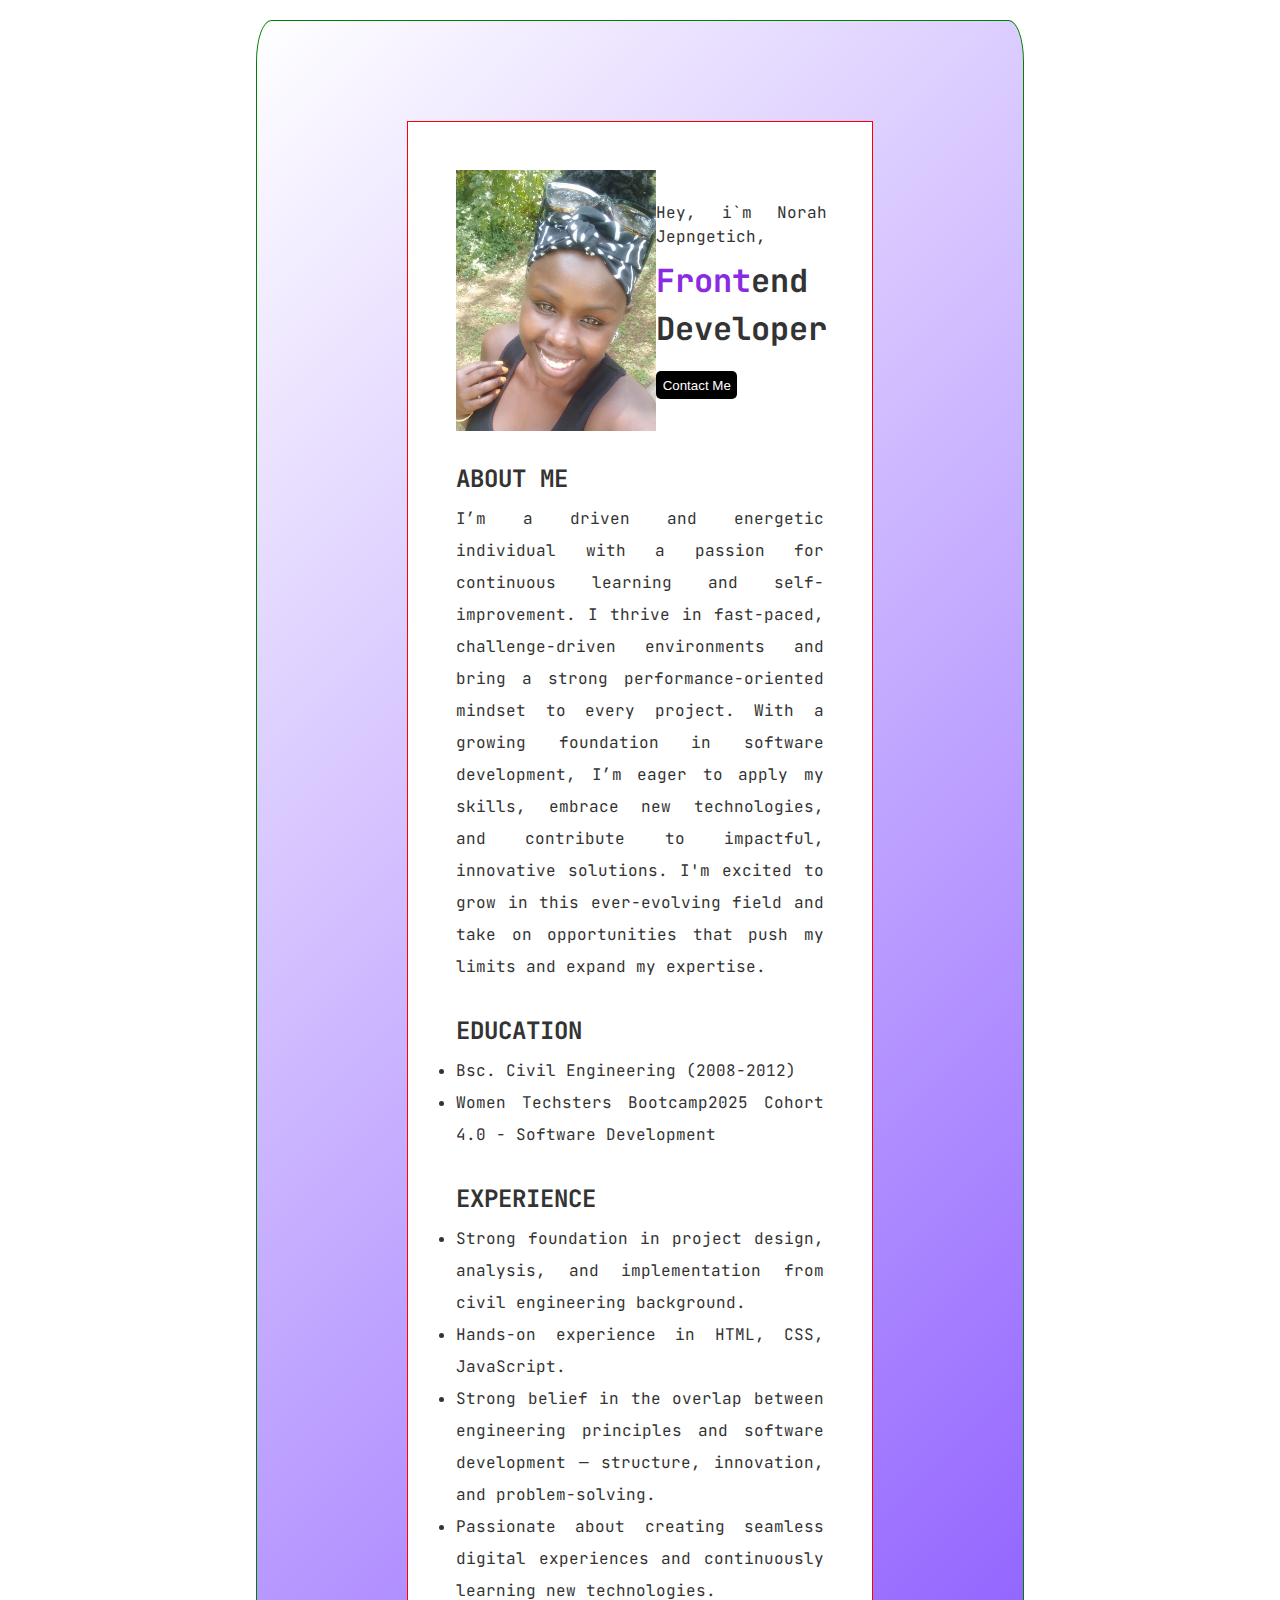
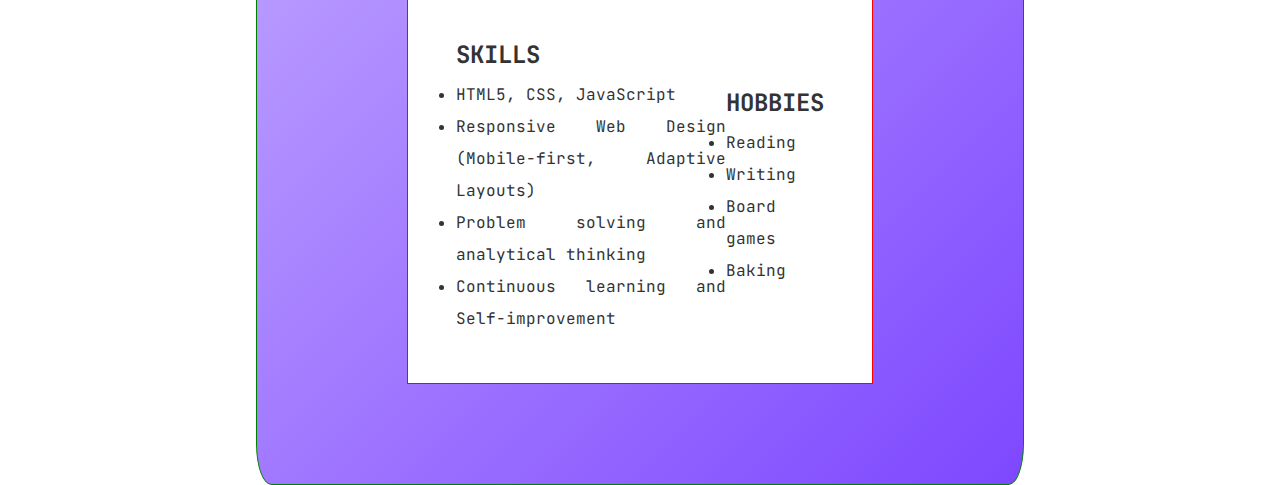
<file: index.html>
<!DOCTYPE html>
<html lang="en">
  <head>
    <meta charset="UTF-8" />
    <meta name="viewport" content="width=device-width, initial-scale=1.0" />
    <title>Home</title>
    <!-- add fonts -->
    <link rel="preconnect" href="https://fonts.googleapis.com" />
    <link rel="preconnect" href="https://fonts.gstatic.com" crossorigin />
    <link
      href="https://fonts.googleapis.com/css2?family=JetBrains+Mono:ital,wght@0,100..800;1,100..800&display=swap"
      rel="stylesheet"
    />

    <!-- local style -->
    <link rel="stylesheet" href="styles/style.css" />
  </head>
  <body>
    <!-- Header Area -->
    <div class="container-main">
      <div class="container">
        <header>
          <img
            src="assets/images/Prof-pic.jpg"
            alt="beautiful-black-girl-smiling"
          />
          <div class="intro">
            <p id="intro-txt">Hey, i`m Norah Jepngetich,</p>
            <p id="job-title">
              <span style="color: blueviolet">Front</span>end Developer
            </p>

            <button class="btn">
              <a href="form.html" target="_blank">Contact Me</a>
            </button>
          </div>
        </header>
        <!-- Main Area -->
        <main>
          <h1>ABOUT ME</h1>
          <p>
            I’m a driven and energetic individual with a passion for continuous
            learning and self-improvement. I thrive in fast-paced,
            challenge-driven environments and bring a strong
            performance-oriented mindset to every project. With a growing
            foundation in software development, I’m eager to apply my skills,
            embrace new technologies, and contribute to impactful, innovative
            solutions. I'm excited to grow in this ever-evolving field and take
            on opportunities that push my limits and expand my expertise.
          </p>
          <h1>EDUCATION</h1>
          <ul>
            <li>Bsc. Civil Engineering (2008-2012)</li>
            <li>
              Women Techsters Bootcamp2025 Cohort 4.0 - Software Development
            </li>
          </ul>
          <h1>EXPERIENCE</h1>
          <ul>
            <li>
              Strong foundation in project design, analysis, and implementation
              from civil engineering background.
            </li>
            <li>Hands-on experience in HTML, CSS, JavaScript.</li>
            <li>
              Strong belief in the overlap between engineering principles and
              software development — structure, innovation, and problem-solving.
            </li>
            <li>
              Passionate about creating seamless digital experiences and
              continuously learning new technologies.
            </li>
          </ul>
          <div class="section-iv">
            <div id="Skills">
              <h1>SKILLS</h1>
              <ul>
                <li>HTML5, CSS, JavaScript</li>
                <li>Responsive Web Design (Mobile-first, Adaptive Layouts)</li>
                <li>Problem solving and analytical thinking</li>
                <li>Continuous learning and Self-improvement</li>
              </ul>
            </div>
            <div id="Hobbies">
              <h1>HOBBIES</h1>
              <ul>
                <li>Reading</li>
                <li>Writing</li>
                <li>Board games</li>
                <li>Baking</li>
              </ul>
            </div>
          </div>
        </main>
      </div>
    </div>
  </body>
</html>
</file>
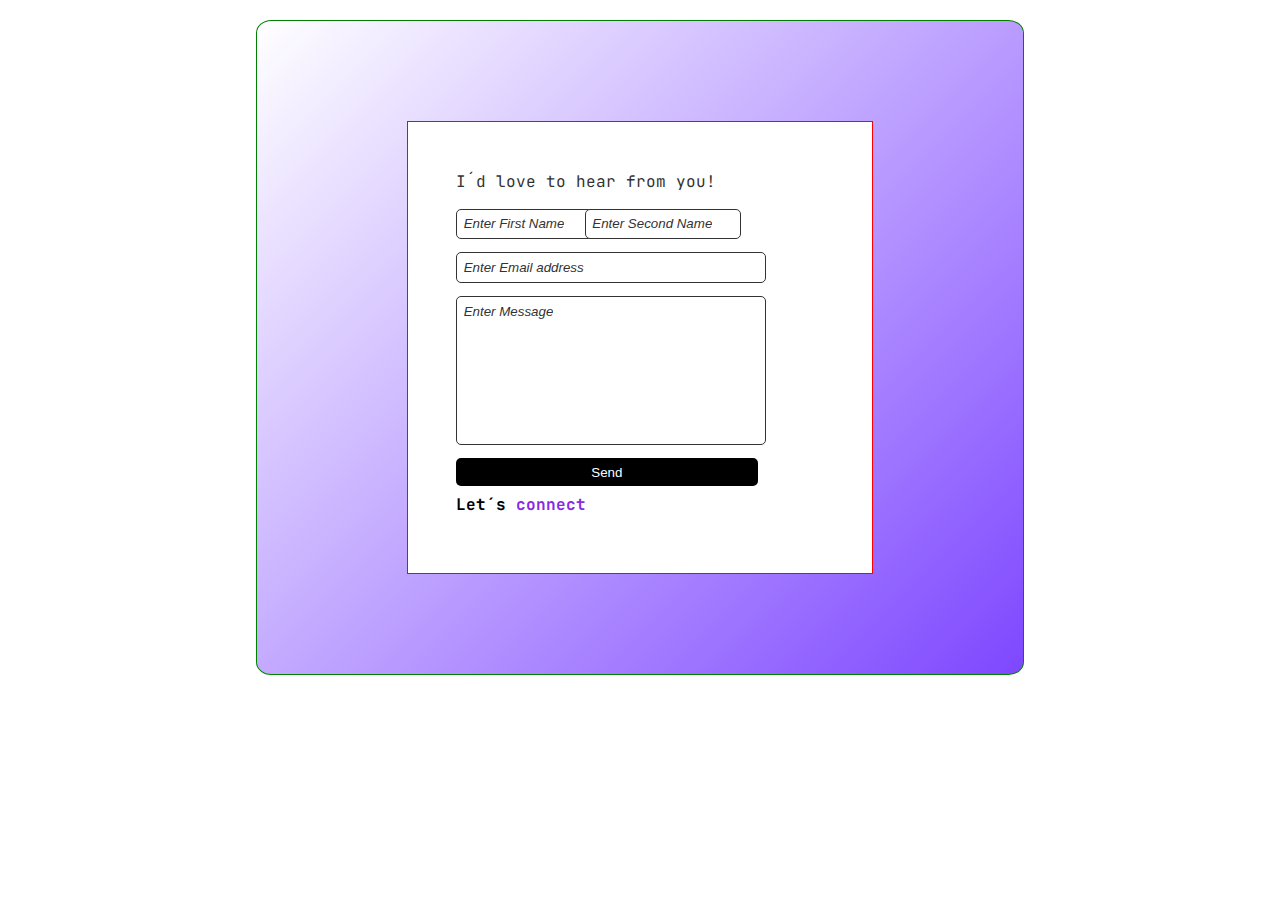
<file: form.html>
<!DOCTYPE html>
<html lang="en">
  <head>
    <meta charset="UTF-8" />
    <meta name="viewport" content="width=device-width, initial-scale=1.0" />
    <title>form</title>
    <link rel="preconnect" href="https://fonts.googleapis.com" />
    <link rel="preconnect" href="https://fonts.gstatic.com" crossorigin />
    <link
      href="https://fonts.googleapis.com/css2?family=JetBrains+Mono:ital,wght@0,100..800;1,100..800&display=swap"
      rel="stylesheet"
    />
    <link rel="stylesheet" href="styles/style.css" />
  </head>
  <body>
    <div class="container-main">
      <div class="container">
        <form>
          <p class="txt">I´d love to hear from you!</p>
          <div class="name-row">
            <div class="half-width">
              <label
                ><input type="text" placeholder="Enter First Name" required
              /></label>
            </div>
            <div class="half-width">
              <label
                ><input type="text" placeholder="Enter Second Name" required
              /></label>
            </div>
          </div>
          <label
            ><input type="text" placeholder="Enter Email address" required
          /></label>
          <label
            ><input
              class="message"
              type="text"
              placeholder="Enter Message"
              required
          /></label>
          <button type="submit" class="btn-2">Send</button>
        </form>
        <div class="socials">
          <p class="outro-txt">
            Let´s <span style="color: blueviolet">connect</span>
          </p>
        </div>
      </div>
    </div>
  </body>
</html>
</file>
<file: styles/style.css>
/* remove default browser spacing*/
/*title text style*/
/* the font-family 'JetBrains Mono', has been linked
 * and is available for your use
 * */

* {
  margin: 0px;
  padding: 0px;
}

body {
  width: 60%;
  margin: auto;
  font-family: 'JetBrains Mono', monospace;
  font-size: 1rem;
  line-height: 2rem;
  text-align: justify;
  color: #333;
}

img {
  width: 30%;
  width: 200px;
  /* border: 1px solid black; */
}
.container-main {
  margin-top: 20px;
  border: 1px solid green;
  padding: 100px 150px 100px 150px;
  border-radius: 2%;
  background-image: linear-gradient(-45deg, #7e47ff, #fff);
}
.container {
  border: 1px solid red;
  padding: 3em;
  background-color: #fff;
}

h1 {
  font-size: 1.5rem;
  margin: 2rem 0 0.5rem 0;
}

header,
.section-iv {
  display: flex;
  flex-direction: row;
  justify-content: space-around;
  align-items: center;
}

#intro-txt,
.txt,
.outro-txt {
  line-height: 1.5rem;
  margin-bottom: 0.5em;
}

#job-title {
  font-weight: bold;
  font-size: 2rem;
  line-height: 3rem;
  margin-bottom: 0.5em;
}

.outro-txt {
  font-weight: bold;
  color: black;
}

/* #connect-with-me {
  text-decoration: none;
  color: black;
}

#connect-with-me:hover {
  color: #7e47ff;
  text-decoration: underline;
  font-weight: bold;
} */

a {
  text-decoration: none;
  color: white;
  transition: all 0.3s ease;
}

.btn,
.btn-2 {
  padding: 0.5em;
  background-color: black;
  color: white;
  border: none;
  border-radius: 5px;
}

.btn-2 {
  width: 82%;
  margin: 0.5em 0 0.5em 0;
}

.btn:hover,
.btn-2:hover {
  background-image: linear-gradient(-45deg, #7e47ff, #fff);
}

.name-row {
  display: flex;
  flex-direction: row;
  /* align-items: start; */
}

.half-width {
  width: 48%;
  margin: 0 -3em 0 0;
}

input {
  padding: 0.5em;
  margin: 0.5em 0 0.5em 0;
  border-radius: 5px;
  border: 1px solid #333;
  width: 80%;
  transition: all 0.3s ease-in-out;
}

input:hover {
  border: 1px solid #7e47ff;
  background-color: #f0f0f0;
}
.message {
  height: 10em;
}

input::placeholder {
  color: #333;
  font-style: italic;
  position: absolute;
  top: 0.5em;
  text-align: left;
}
</file>
